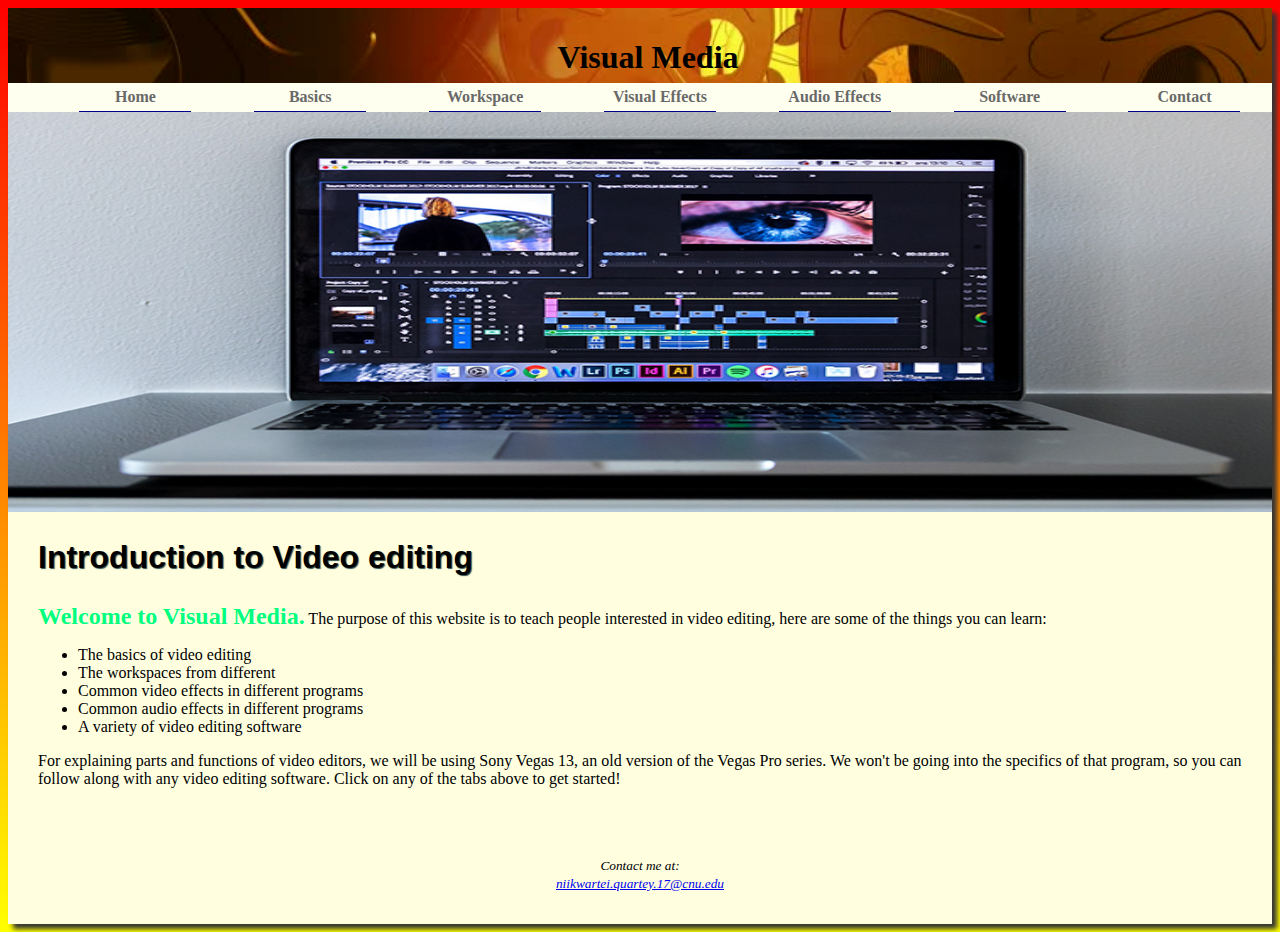
<file: index.html>
<!DOCTYPE html>
<html lang="en">
<head>
<title>Visual Media</title>
<meta charset="utf-8">
<meta name="viewport" content="width=device-width, initial-scale=1.0">
<meta name="description" content="Interested in video editing? Click here to find out more!">
<link href="visualmedia.css" rel="stylesheet">
</head>
<body>

<div id="divider">
<header>
<h1>Visual Media</h1>
</header>

<nav>
	<ul>
		<li><a href="index.html"><b>Home</b></a></li>
		<li><a href="basics.html"><b>Basics</b></a>  </li>
		<li><a href="workspace.html"><b>Workspace</b></a>  </li>
		<li><a href="visualeffects.html"><b>Visual Effects</b></a></li>
		<li><a href="audioeffects.html"><b>Audio Effects</b></a></li>
		<li><a href="software.html"><b>Software</b></a></li>
		<li><a href="contact.html"><b>Contact</b></a></li>
	</ul>
</nav>

<div id="indeximage">

</div>

<main>
<h2>Introduction to Video editing</h2>
<p><span class="show">Welcome to Visual Media.</span> The purpose of this website is to teach people
interested in video editing, here are some of the things you can learn: </p>
<ul>
<li>The basics of video editing</li>
<li>The workspaces from different </li>
<li>Common video effects in different programs</li>
<li>Common audio effects in different programs</li>
<li>A variety of video editing software</li>
</ul>

<p>For explaining parts and functions of video editors, we will be using Sony Vegas 13, an 
old version of the Vegas Pro series. We won't be going into the specifics of that program, so you can follow along with any 
video editing software. Click on any of the tabs above to get started!</p>

</main>

<footer>
<small><i>Contact me at:
<br><a href="niikwartei.quartey.17@cnu.edu">niikwartei.quartey.17@cnu.edu</a>
</i></small>
</footer>
</div>

</body>
</html>
</file>
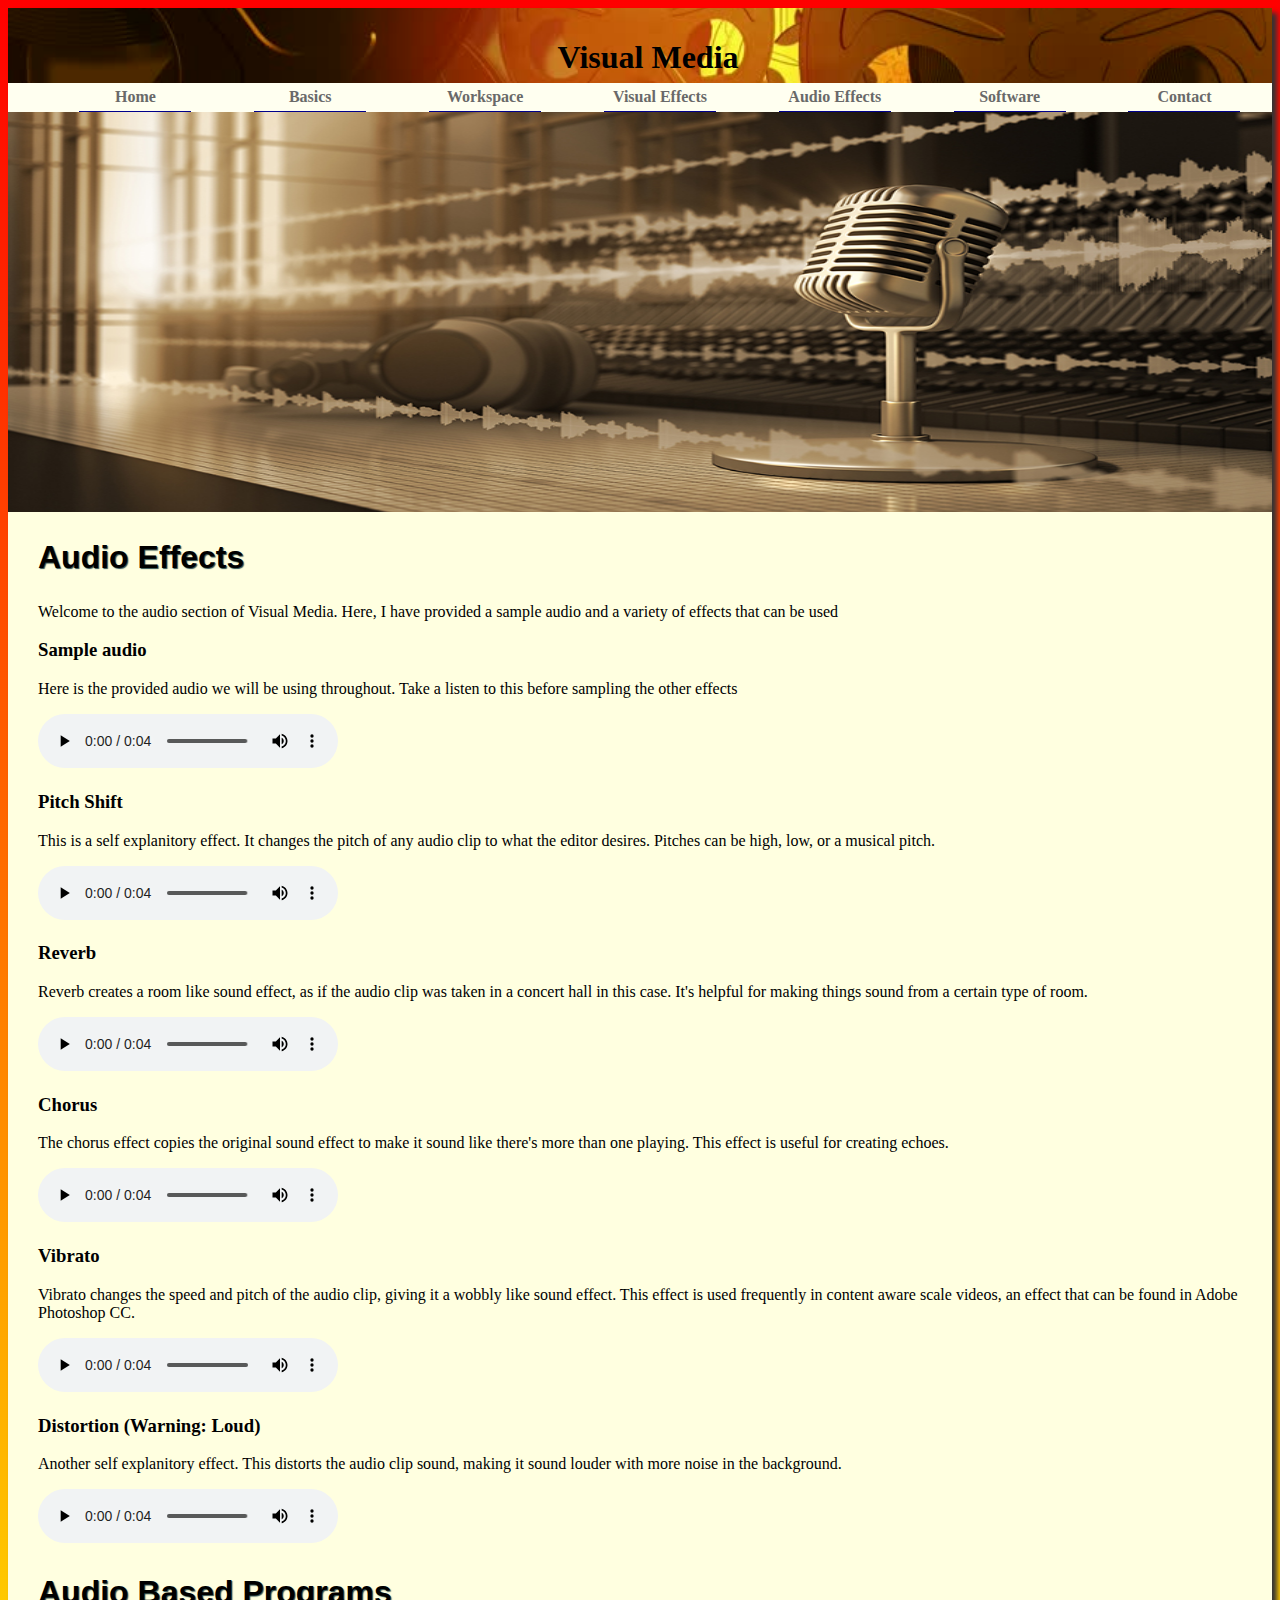
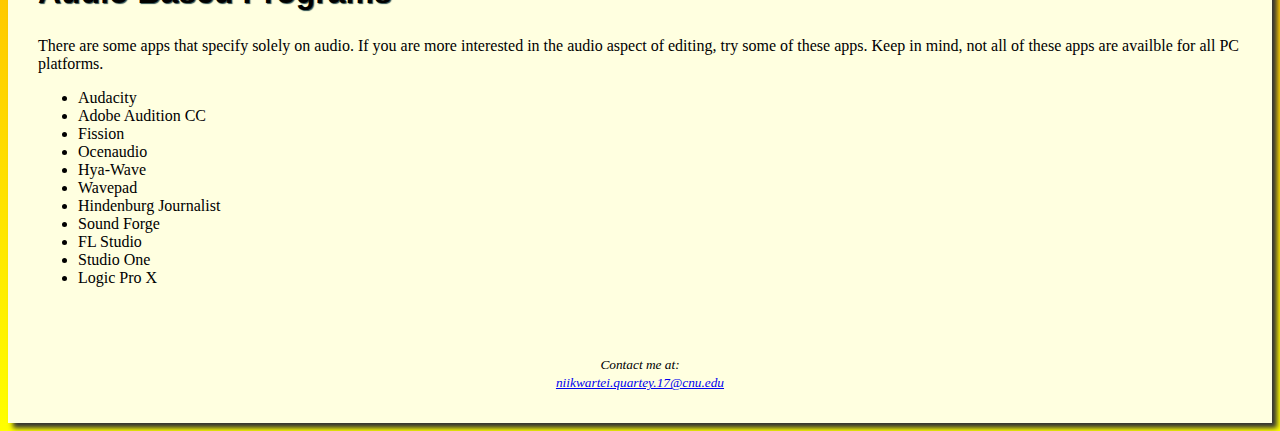
<file: audioeffects.html>
<!DOCTYPE html>
<html lang="en">
<head>
<title>Visual Media</title>
<meta charset="utf-8">
<meta name="viewport" content="width=device-width, initial-scale=1.0">
<link href="visualmedia.css" rel="stylesheet">
</head>
<body>

<div id="divider">
<header>
<h1>Visual Media</h1>
</header>

<nav>
	<ul>
		<li><a href="index.html"><b>Home</b></a></li>
		<li><a href="basics.html"><b>Basics</b></a>  </li>
		<li><a href="workspace.html"><b>Workspace</b></a>  </li>
		<li><a href="visualeffects.html"><b>Visual Effects</b></a></li>
		<li><a href="audioeffects.html"><b>Audio Effects</b></a></li>
		<li><a href="software.html"><b>Software</b></a></li>
		<li><a href="contact.html"><b>Contact</b></a></li>
	</ul>
</nav>

<div id="audioimage">

</div>

<main>
<h2>Audio Effects</h2>
<p>Welcome to the audio section of Visual Media. Here, I have provided a sample audio 
and a variety of effects that can be used</p>
<h3>Sample audio</h3>
<p>Here is the provided audio we will be using throughout. Take a listen to this before 
sampling the other effects</p>

<audio controls>
	<source src="audio/sampleaudio.mp3" type="audio/mp3">
	<source src="audio/sampleaudio.ogg" type="audio/ogg">
</audio>


<h3>Pitch Shift</h3>
<p>This is a self explanitory effect. It changes the pitch of any audio clip to what 
the editor desires. Pitches can be high, low, or a musical pitch.</p>

<audio controls>
	<source src="audio/pitchshift.mp3" type="audio/mp3">
	<source src="audio/pitchshift.ogg" type="audio/ogg">
</audio>


<h3>Reverb</h3>
<p>Reverb creates a room like sound effect, as if the audio clip was taken in a concert hall in this case. 
It's helpful for making things sound from a certain type of room.</p>

<audio controls>
	<source src="audio/reverb.mp3" type="audio/mp3">
	<source src="audio/reverb.ogg" type="audio/ogg">
</audio>


<h3>Chorus</h3>
<p>The chorus effect copies the original sound effect to make it sound like there's more than one playing. 
This effect is useful for creating echoes.</p>

<audio controls>
	<source src="audio/chorus.mp3" type="audio/mp3">
	<source src="audio/chorus.ogg" type="audio/ogg">
</audio>


<h3>Vibrato</h3>
<p>Vibrato changes the speed and pitch of the audio clip, giving it a wobbly like sound effect. 
This effect is used frequently in content aware scale videos, an effect that can be found in 
Adobe Photoshop CC.</p>

<audio controls>
	<source src="audio/vibrato.mp3" type="audio/mp3">
	<source src="audio/vibrato.ogg" type="audio/ogg">
</audio>


<h3>Distortion (Warning: Loud)</h3>
<p>Another self explanitory effect. This distorts the audio clip sound, making it sound louder with 
more noise in the background.</p>

<audio controls>
	<source src="audio/distortion.mp3" type="audio/mp3">
	<source src="audio/distortion.ogg" type="audio/ogg">
</audio>


<h2>Audio Based Programs</h2>
<p>There are some apps that specify solely on audio. If you are more interested in the audio 
aspect of editing, try some of these apps. Keep in mind, not all of these apps are availble for 
all PC platforms.</p>
<ul>
<li>Audacity</li>
<li>Adobe Audition CC</li>
<li>Fission</li>
<li>Ocenaudio</li>
<li>Hya-Wave</li>
<li>Wavepad</li>
<li>Hindenburg Journalist</li>
<li>Sound Forge</li>
<li>FL Studio</li>
<li>Studio One</li>
<li>Logic Pro X</li>
</ul>
</main>

<footer>
<small><i>Contact me at:
<br><a href="niikwartei.quartey.17@cnu.edu">niikwartei.quartey.17@cnu.edu</a>
</i></small>
</footer>
</div>

</body>
</html>
</file>
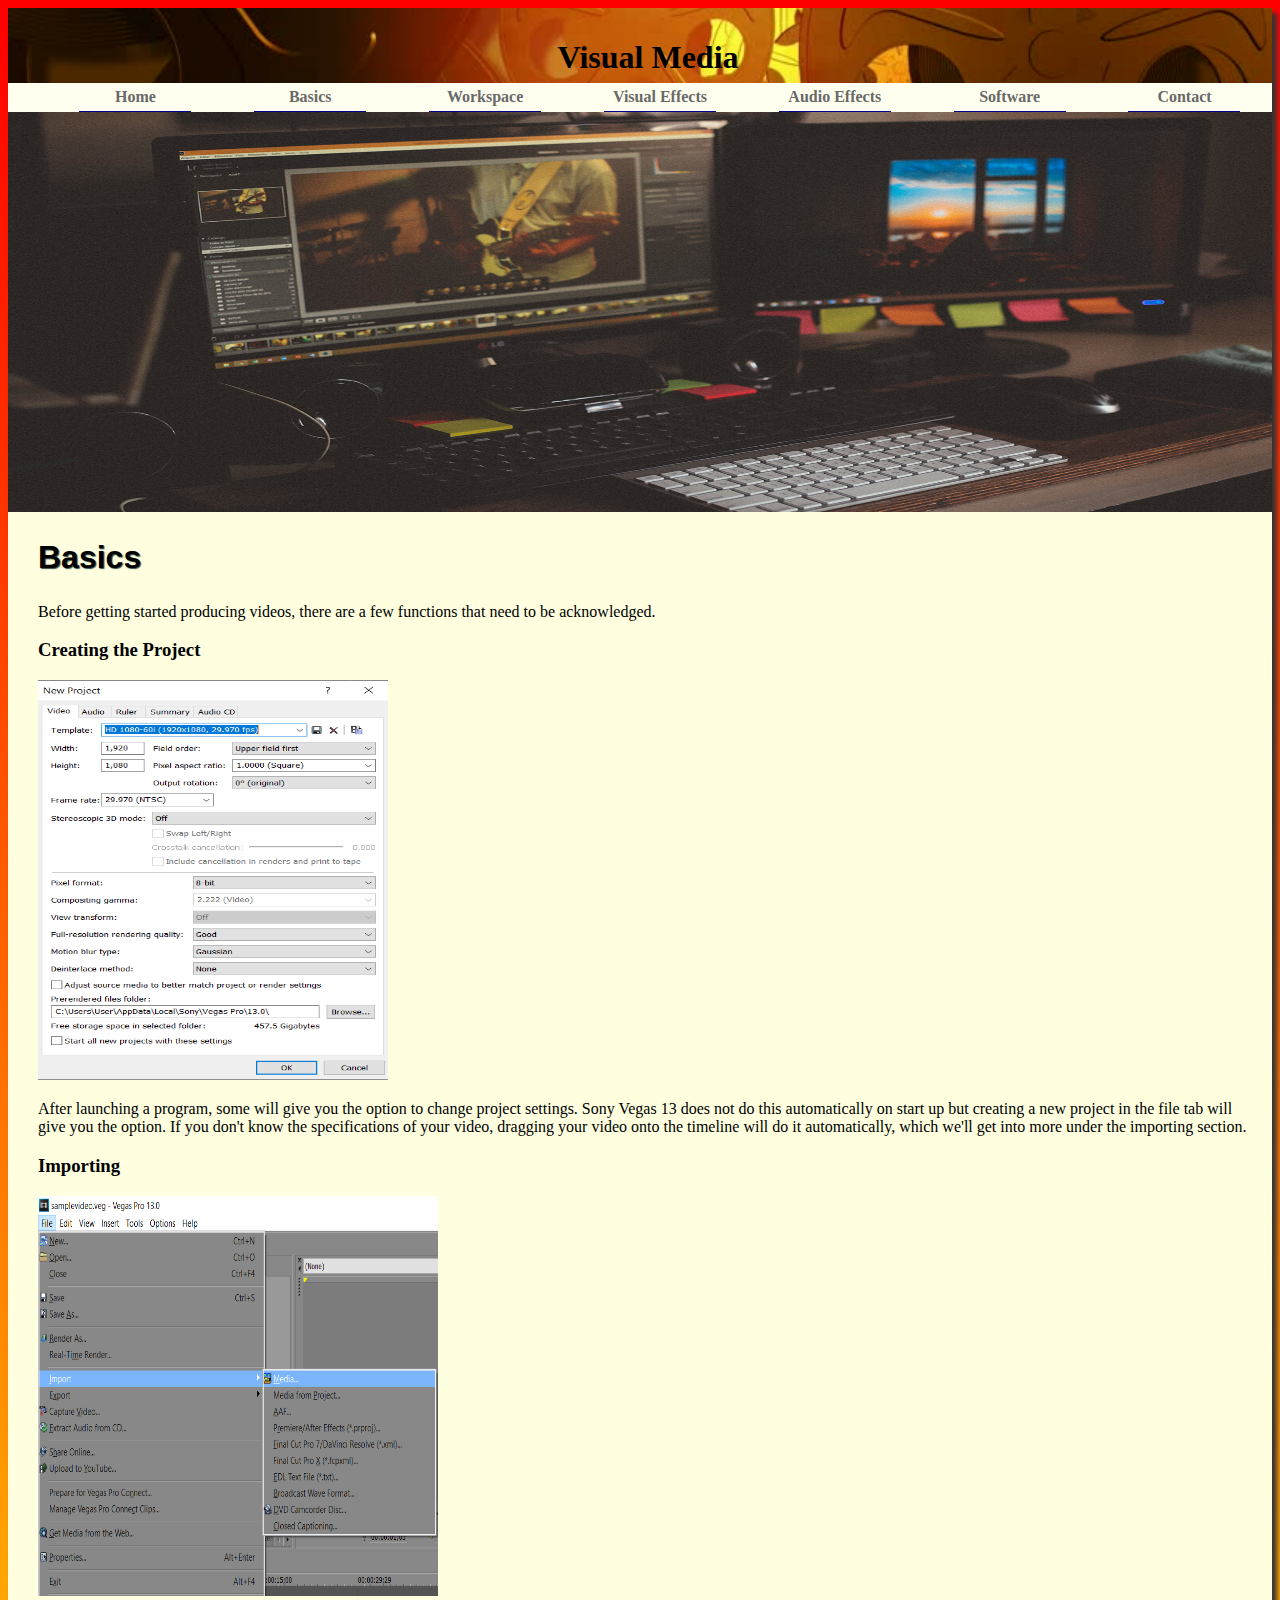
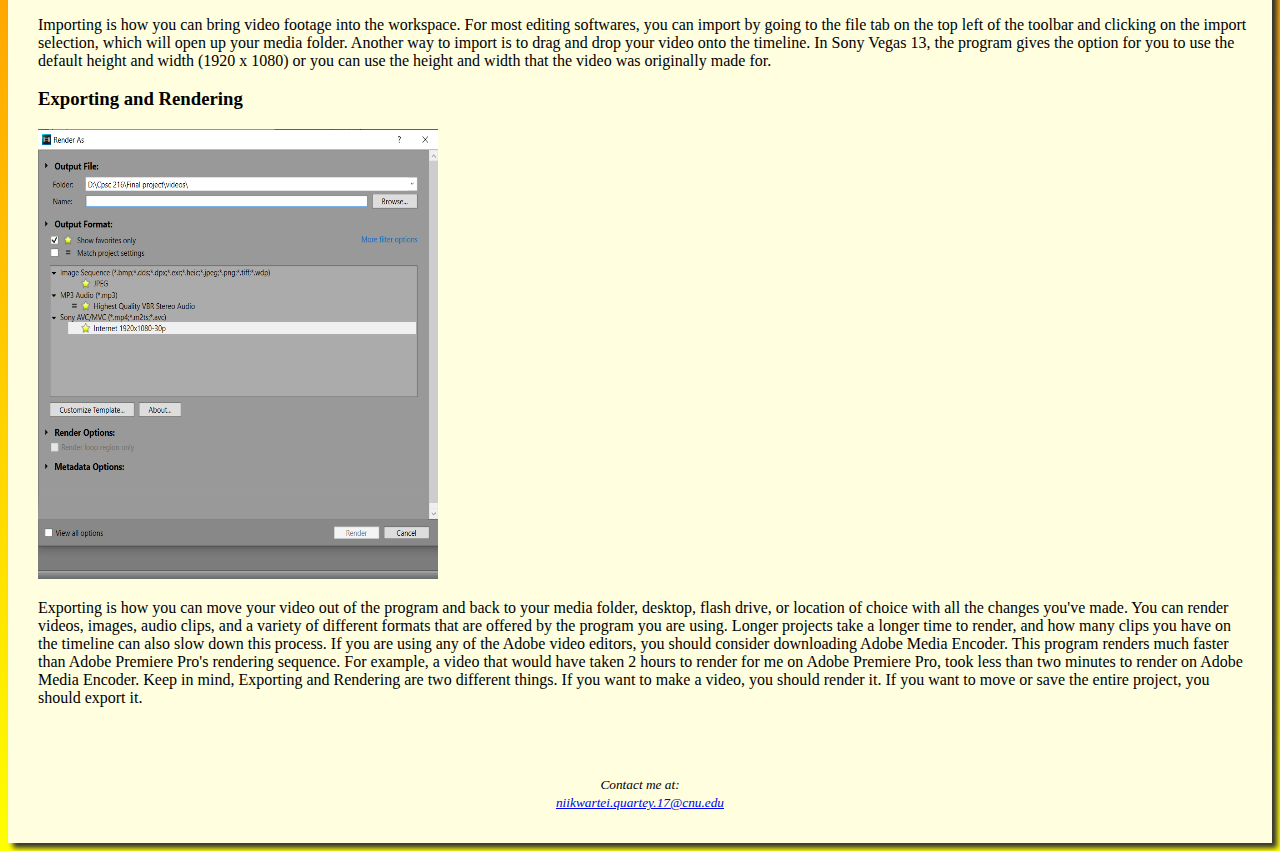
<file: basics.html>
<!DOCTYPE html>
<html lang="en">
<head>
<title>Visual Media</title>
<meta charset="utf-8">
<meta name="viewport" content="width=device-width, initial-scale=1.0">
<link href="visualmedia.css" rel="stylesheet">
</head>
<body>

<div id="divider">
<header>
<h1>Visual Media</h1>
</header>

<nav>
	<ul>
		<li><a href="index.html"><b>Home</b></a></li>
		<li><a href="basics.html"><b>Basics</b></a>  </li>
		<li><a href="workspace.html"><b>Workspace</b></a>  </li>
		<li><a href="visualeffects.html"><b>Visual Effects</b></a></li>
		<li><a href="audioeffects.html"><b>Audio Effects</b></a></li>
		<li><a href="software.html"><b>Software</b></a></li>
		<li><a href="contact.html"><b>Contact</b></a></li>
	</ul>
</nav>

<div id="basicsimage">
</div>

<main>
<h2>Basics</h2>
<p>Before getting started producing videos, there are a few functions that need to be acknowledged.</p>

<h3>Creating the Project</h3> 
<img src="images/newproject.png" alt="vegas" height=400 width=350>
<p>After launching a program, some will give you the option to change project settings. Sony Vegas 13 does not do 
this automatically on start up but creating a new project in the file tab will give you the option. If you don't know the specifications 
of your video, dragging your video onto the timeline will do it automatically, which we'll get into more under the 
importing section.</p>

<h3>Importing</h3>
<img src="images/import.png" alt="vegas" height=400 width=400> 
<p>Importing is how you can bring video footage into the workspace. For most editing softwares, you can import by going 
to the file tab on the top left of the toolbar and clicking on the import selection, which will open up your media folder. Another way 
to import is to drag and drop your video onto the timeline. In Sony Vegas 13, the program gives the option for you to use the default 
height and width (1920 x 1080) or you can use the height and width that the video was originally made for.</p>

<h3>Exporting and Rendering</h3> 
<img src="images/export.png" alt="vegas" height=450 width=400> 
<p>Exporting is how you can move your video out of the program and back to your media folder, desktop, flash drive, or location of 
choice with all the changes you've made. You can render videos, images, audio clips, and a variety of different formats that are offered 
by the program you are using. Longer projects take a longer time to render, and how many clips you have on the timeline can also slow down 
this process. If you are using any of the Adobe video editors, you should consider downloading Adobe Media Encoder. This program renders much faster 
than Adobe Premiere Pro's rendering sequence. For example, a video that would have taken 2 hours to render for me on Adobe Premiere Pro, took less 
than two minutes to render on Adobe Media Encoder. Keep in mind, Exporting and Rendering are two different things. If you want to make a video, you should 
render it. If you want to move or save the entire project, you should export it.</p>

</main>

<footer>
<small><i>Contact me at:
<br><a href="niikwartei.quartey.17@cnu.edu">niikwartei.quartey.17@cnu.edu</a>
</i></small>
</footer>
</div>

</body>
</html>
</file>
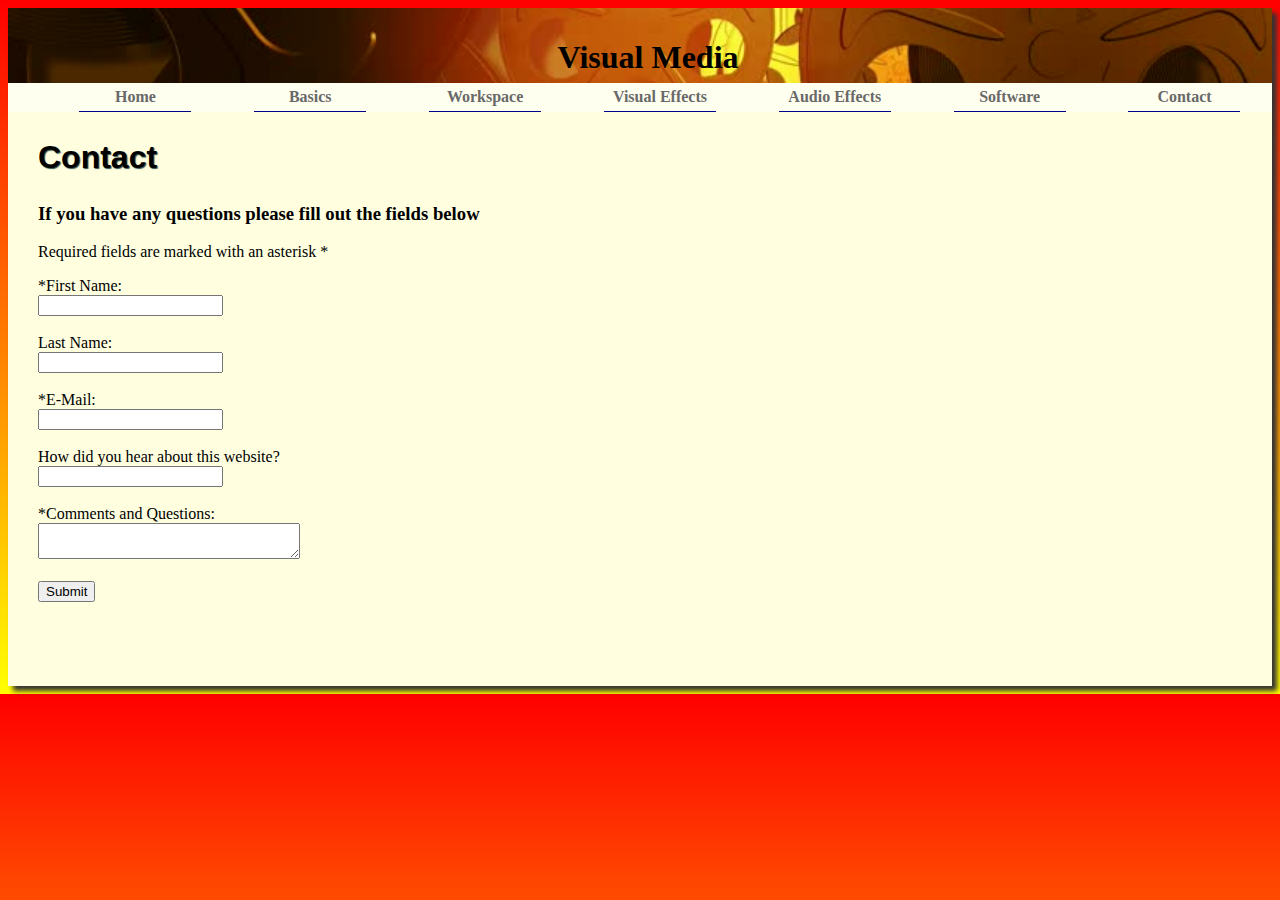
<file: contact.html>
<!DOCTYPE html>
<html lang="en">
<head>
<title>Visual Media :: Contact</title>
<meta charset="utf-8">
<meta name="viewport" content="width=device-width, initial-scale=1.0">
<link href="visualmedia.css" rel="stylesheet">
</head>
<body>

<div id="divider">
<header>
<h1>Visual Media</h1>
</header>

<nav>
	<ul>
		<li><a href="index.html"><b>Home</b></a></li>
		<li><a href="basics.html"><b>Basics</b></a>  </li>
		<li><a href="workspace.html"><b>Workspace</b></a>  </li>
		<li><a href="visualeffects.html"><b>Visual Effects</b></a></li>
		<li><a href="audioeffects.html"><b>Audio Effects</b></a></li>
		<li><a href="software.html"><b>Software</b></a></li>
		<li><a href="contact.html"><b>Contact</b></a></li>
	</ul>
</nav>

<main>
<h2>Contact</h2>
<h3>If you have any questions please fill out the fields below</h3>
<p>Required fields are marked with an asterisk *</p>
<form method="post" action="mailto:niikwartei.quartey.17@cnu.edu">

<label for="FirstName">*First Name:</label><br>
<input type="text" name="FirstName" id="FirstName" required> <br><br>
<label for="LastName">Last Name:</label><br>
<input type="text" name="LastName" id="LastName"><br><br>
<label for="email">*E-Mail:</label><br>
<input type="email" name="Email" id="email" required><br><br>

<label for="website">How did you hear about this website?</label><br>
<input type="text" name="Referral" id="website" list="Referrals">
<datalist id="Referrals">
	<option>Google Search</option>
	<option>Friend or family</option>
	<option>Social Media</option>
	<option>Advertisement</option>
	<option>Email</option>
	<option>Other</option>
</datalist>
<br><br>

<label for="myComments">*Comments and Questions:</label><br>
<textarea name="myComments" id="myComments" rows="2" cols="30" required>
</textarea><br><br>
<input type="submit" value="Submit"> 
</form>

</main>

<footer>

</footer>
</div>

</body>
</html>
</file>
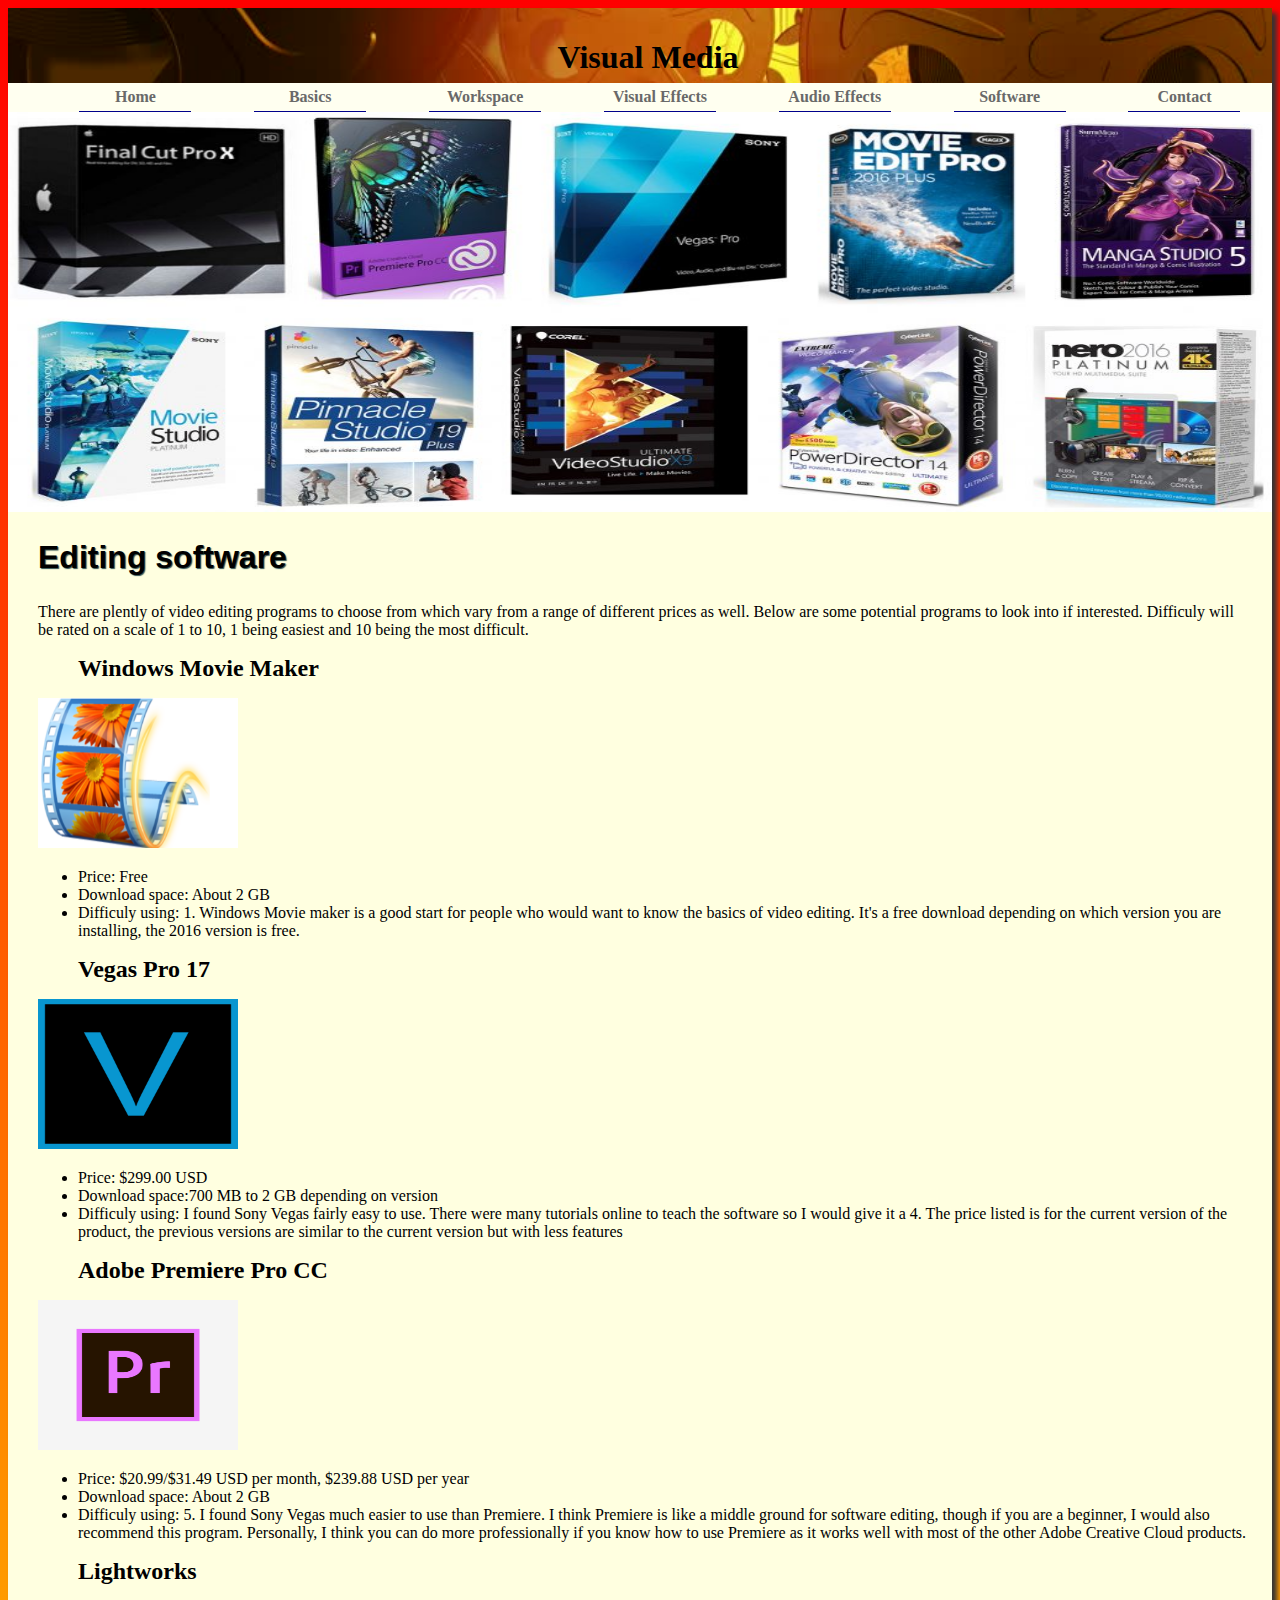
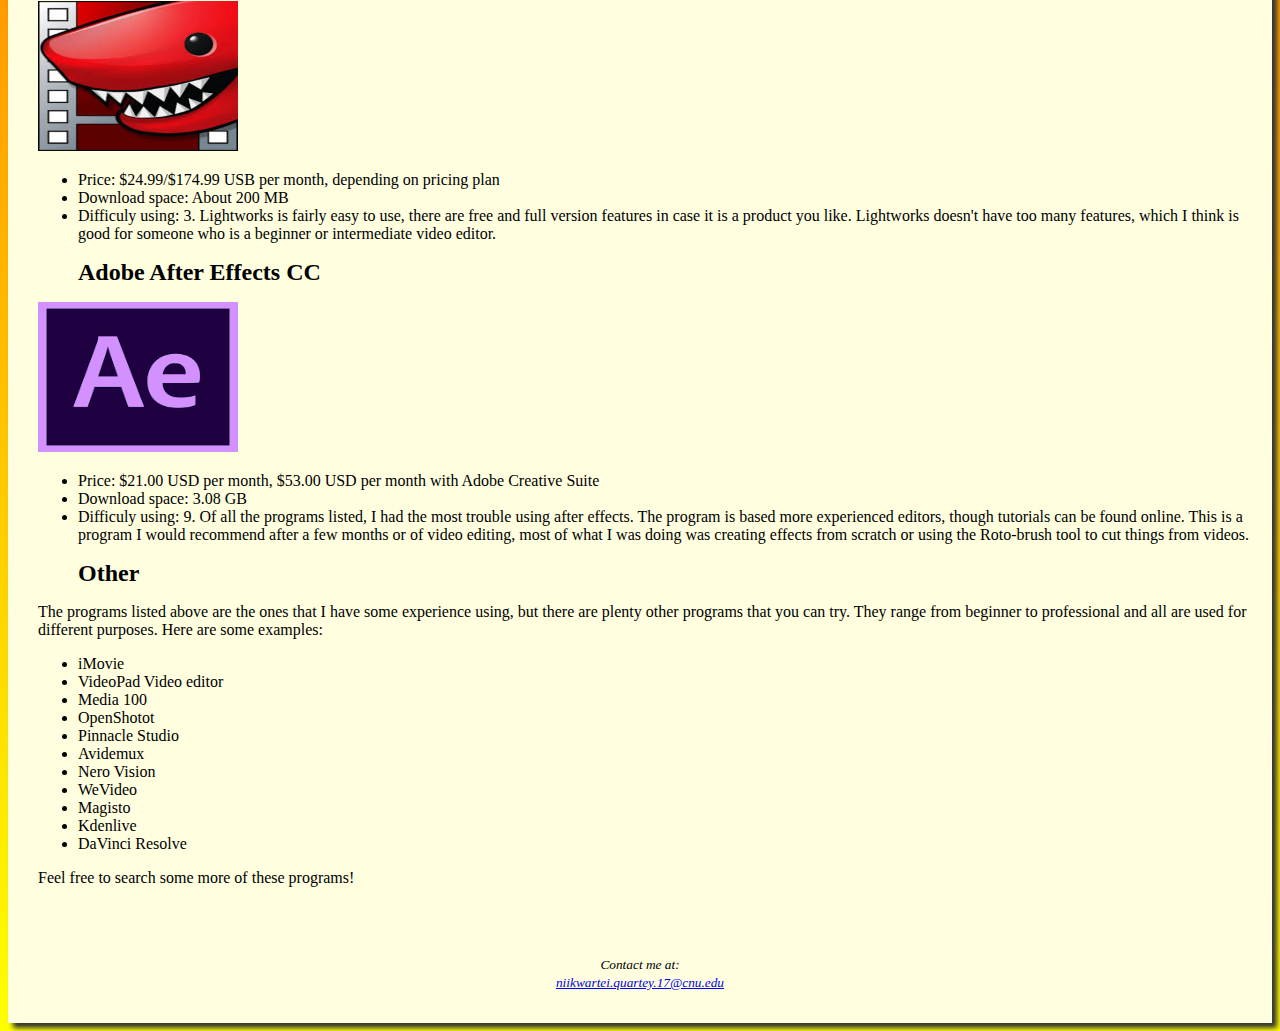
<file: software.html>
<!DOCTYPE html>
<html lang="en">
<head>
<title>Visual Media</title>
<meta charset="utf-8">
<meta name="viewport" content="width=device-width, initial-scale=1.0">
<link href="visualmedia.css" rel="stylesheet">
</head>
<body>

<div id="divider">
<header>
<h1>Visual Media</h1>
</header>

<nav>
	<ul>
		<li><a href="index.html"><b>Home</b></a></li>
		<li><a href="basics.html"><b>Basics</b></a>  </li>
		<li><a href="workspace.html"><b>Workspace</b></a>  </li>
		<li><a href="visualeffects.html"><b>Visual Effects</b></a></li>
		<li><a href="audioeffects.html"><b>Audio Effects</b></a></li>
		<li><a href="software.html"><b>Software</b></a></li>
		<li><a href="contact.html"><b>Contact</b></a></li>
	</ul>
</nav>

<div id="softwareimage">

</div>

<main>
<h2>Editing software</h2>
<p>There are plently of video editing programs to choose from which vary from 
a range of different prices as well. Below are some potential programs to look into
if interested. Difficuly will be rated on a scale of 1 to 10, 1 being easiest and
10 being the most difficult.</p>
<ol>
	<li>Windows Movie Maker</li>
</ol>
<img src="images/windowsmm.png" alt="wmm" height=150 width=200>
<ul>
	<li>Price: Free</li>
	<li>Download space: About 2 GB</li>
	<li>Difficuly using: 1. Windows Movie maker is a good start for people who would 
	want to know the basics of video editing. It's a free download depending on which 
	version you are installing, the 2016 version is free.</li>
</ul>

<ol>
	<li>Vegas Pro 17</li>
</ol>
<img src="images/vegaspro.png" alt="vegas" height=150 width=200>

<ul>
	<li>Price: $299.00 USD</li>
	<li>Download space:700 MB to 2 GB depending on version </li>
	<li>Difficuly using: I found Sony Vegas fairly easy to use. There were many 
	tutorials online to teach the software so I would give it a 4. The price
	listed is for the current version of the product, the previous versions are 
	similar to the current version but with less features</li>
</ul>

<ol>
	<li>Adobe Premiere Pro CC</li>
</ol>
<img src="images/premierepro.jpg" alt="premiere" height=150 width=200>
<ul>
	<li>Price: $20.99/$31.49 USD per month, $239.88 USD per year</li>
	<li>Download space: About 2 GB</li>
	<li>Difficuly using: 5. I found Sony Vegas much easier to use than Premiere. 
	I think Premiere is like a middle ground for software editing, though if you 
	are a beginner, I would also recommend this program. Personally, I think you 
	can do more professionally if you know how to use Premiere as it works well 
	with most of the other Adobe Creative Cloud products.</li>
</ul>

<ol>
	<li>Lightworks</li>
</ol>
<img src="images/lightwork.jpg" alt="lw" height=150 width=200>
<ul>
	<li>Price: $24.99/$174.99 USB per month, depending on pricing plan</li>
	<li>Download space: About 200 MB </li>
	<li>Difficuly using: 3. Lightworks is fairly easy to use, there are free and 
	full version features in case it is a product you like. Lightworks doesn't have 
	too many features, which I think is good for someone who is a beginner or intermediate 
	video editor.</li>
</ul>

<ol>
	<li>Adobe After Effects CC</li>
</ol>
<img src="images/aftereffects.png" alt="ae" height=150 width=200>
<ul>
	<li>Price: $21.00 USD per month, $53.00 USD per month with Adobe Creative Suite</li>
	<li>Download space: 3.08 GB</li>
	<li>Difficuly using: 9. Of all the programs listed, I had the most trouble using 
	after effects. The program is based more experienced editors, though tutorials 
	can be found online. This is a program I would recommend after a few months or of 
	video editing, most of what I was doing was creating effects from scratch or 
	using the Roto-brush tool to cut things from videos.</li>
</ul>

<ol>
	<li>Other</li>
</ol>
<p>The programs listed above are the ones that I have some experience using, but there are plenty 
other programs that you can try. They range from beginner to professional and all are used for different 
purposes. Here are some examples:</p>

<ul>
	<li>iMovie</li>
	<li>VideoPad Video editor</li>
	<li>Media 100</li>
	<li>OpenShotot</li>
	<li>Pinnacle Studio</li>
	<li>Avidemux</li>
	<li>Nero Vision</li>
	<li>WeVideo</li>
	<li>Magisto</li>
	<li>Kdenlive</li>
	<li>DaVinci Resolve</li>
</ul>

<p>Feel free to search some more of these programs!</p>

</main>

<footer>
<small><i>Contact me at:
<br><a href="niikwartei.quartey.17@cnu.edu">niikwartei.quartey.17@cnu.edu</a>
</i></small>
</footer>
</div>

</body>
</html>
</file>
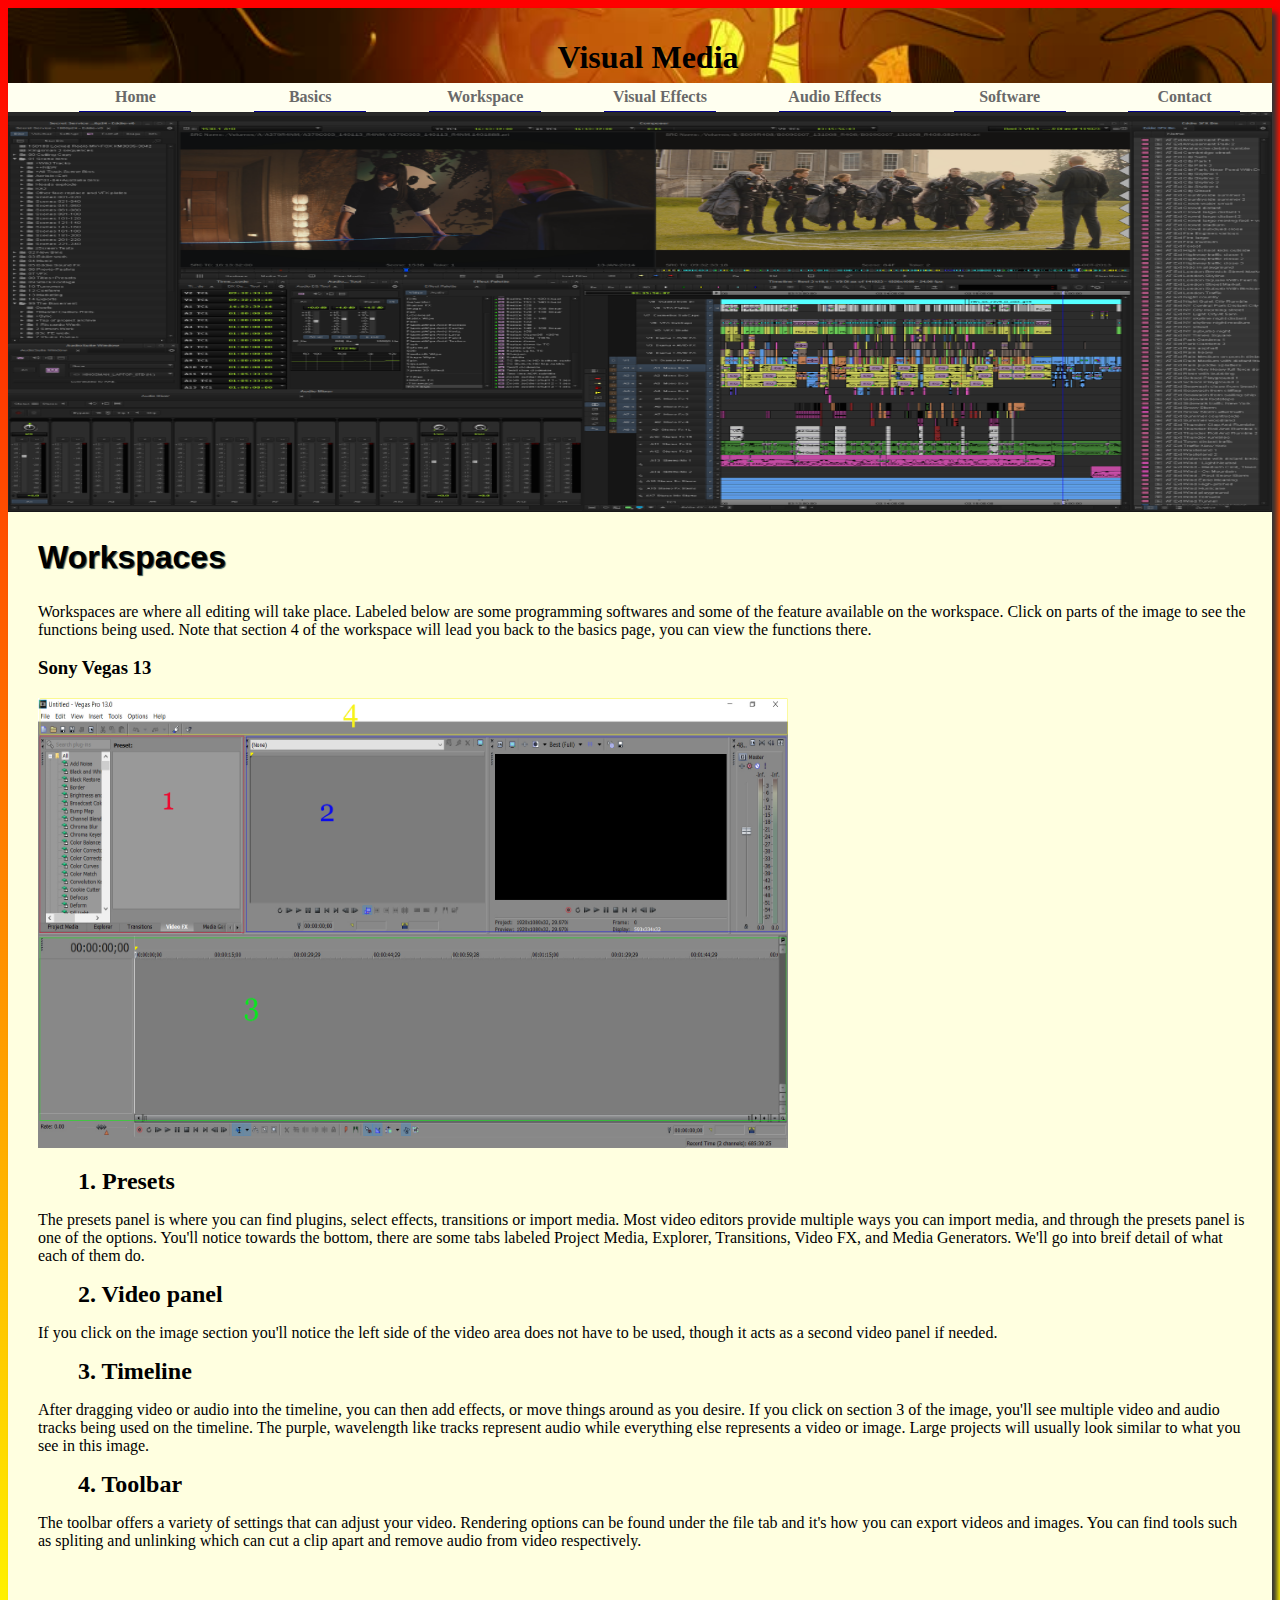
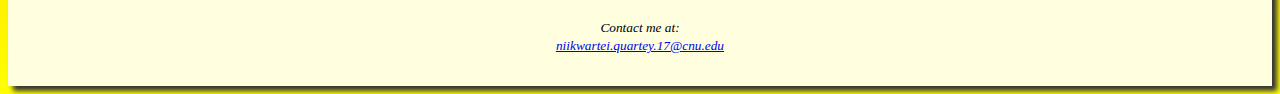
<file: workspace.html>
<!DOCTYPE html>
<html lang="en">
<head>
<title>Visual Media</title>
<meta charset="utf-8">
<meta name="viewport" content="width=device-width, initial-scale=1.0">
<link href="visualmedia.css" rel="stylesheet">
</head>
<body>

<div id="divider">
<header>
<h1>Visual Media</h1>
</header>

<nav>
	<ul>
		<li><a href="index.html"><b>Home</b></a></li>
		<li><a href="basics.html"><b>Basics</b></a></li>
		<li><a href="workspace.html"><b>Workspace</b></a></li>
		<li><a href="visualeffects.html"><b>Visual Effects</b></a></li>
		<li><a href="audioeffects.html"><b>Audio Effects</b></a></li>
		<li><a href="software.html"><b>Software</b></a></li>
		<li><a href="contact.html"><b>Contact</b></a></li>
	</ul>
</nav>

<div id="workspaceimage">
</div>

<main>
<h2>Workspaces</h2>
<p>Workspaces are where all editing will take place. Labeled below are some programming softwares and 
some of the feature available on the workspace. Click on parts of the image to see the functions being used.
Note that section 4 of the workspace will lead you back to the basics page, you can view the functions there.</p>
<h3>Sony Vegas 13</h3>

<img src="images/vegasproworkspace.png" alt="wmm" height=450 width=750 usemap="#workspace">

<map name="workspace" id="workspace">

<area shape="rect" coords="5,40,205,231" href="images/presets.png" alt="plug" title="Plugins">

<area shape="rect" coords="210,40,749,235" href="images/videopanel.png" alt="vidarea" title="Video Area">

<area shape="rect" coords="4,242,749,420" href="images/timeline.png" alt="tline" title="Timeline">

<area shape="rect" coords="1,5,749,35" href="basics.html" alt="tbar" title="Toolbar">

</map>

<ol>
<li>1. Presets</li>
</ol>
<p>The presets panel is where you can find plugins, select effects, transitions or import media. Most video editors provide 
multiple ways you can import media, and through the presets panel is one of the options. 
You'll notice towards the bottom, there are some tabs labeled Project Media, Explorer, Transitions, Video FX, and Media 
Generators. We'll go into breif detail of what each of them do.</p>

<ol>
<li>2. Video panel</li>
</ol>
<p>If you click on the image section you'll notice the left side of the video area does not
 have to be used, though it acts as a second video panel if needed.</p>

<ol>
<li>3. Timeline</li>
</ol>
<p>After dragging video or audio into the timeline, you can then add effects, or move things around 
as you desire. If you click on section 3 of the image, you'll see multiple video and audio tracks being 
used on the timeline. The purple, wavelength like tracks represent audio while everything else 
represents a video or image. Large projects will usually look similar to what you see in this image.</p>

<ol>
<li>4. Toolbar</li>
</ol>
<p>The toolbar offers a variety of settings that can adjust your video. Rendering options can be found 
under the file tab and it's how you can export videos and images. You can find tools such as spliting and 
unlinking which can cut a clip apart and remove audio from video respectively.</p>


</main>

<footer>
<small><i>Contact me at:
<br><a href="niikwartei.quartey.17@cnu.edu">niikwartei.quartey.17@cnu.edu</a>
</i></small>
</footer>
</div>

</body>
</html>
</file>
<file: visualmedia.css>
* { box-sizing: border-box; }
body	{background: linear-gradient(#FF0000, #FFFF00);}
		
header	{background-image:url(images/film.jpg);
		background-position:left;
		background-repeat:no-repeat;
		background-size: 100%;
		text-indent:1em;
		height:75px;
		text-align:center;
		padding-top:10px;
		}
		
nav		{font-weight: bold;
		text-align:center;
		font-size: 100%;
		margin-top: 0;
		background-color:#FFFFF0;}
		
nav ul {list-style-type: none;
		margin: 0;}
	   
nav li	{border-bottom:1px solid #00008B;}

nav a	{text-decoration:none;}
nav a:link	{color:#696969;}
nav a:visited	{color:#0000CD;}
nav a:hover		{color:#FFD700;}

h2 { color: #1976D2; 
     font-family: Arial, sans-serif, Verdana;
     text-shadow: 1px 1px 1px #2F4F4F;	 }


main { padding: 1px 20px 20px 20px;
      display: block;
	  background-color: #FFFFE0;
	  padding-left: 30px;
	  margin:auto;

}

ol		{list-style-type:none;
		font-weight:bold;}
		
ol li	{font-size:150%;}

h2		{color:#000000;
		font-size:200%;}

footer { font-size: 100%;
       font-style: italic;
	   text-align: center;
	   background-color: #FFFFE0;
	   font-family: Georgia, "Times New Roman", serif; 
	   padding: 2em;}

#divider	{margin-left:auto;
			margin-right:auto;
			width:100%;
			background-color:#FFFFFF;
			box-shadow:5px 5px 5px #333333;
			}
			
#indeximage {height: 400px;
            background-image: url(images/laptop.jpg);
			background-repeat: no-repeat;
			background-size: 100% 100%; }
#softwareimage	{height: 400px;
            background-image: url(images/editingSoftwares.jpg);
			background-repeat: no-repeat;
			background-size: 100% 100%; }
#workspaceimage	{height: 400px;
            background-image: url(images/workspace.png);
			background-repeat: no-repeat;
			background-size: 100% 100%;}
#audioimage	{height: 400px;
            background-image: url(images/audioimage.jpg);
			background-repeat: no-repeat;
			background-size: 100% 100%;}
#videoimage	{height: 400px;
            background-image: url(images/videoimage.jpg);
			background-repeat: no-repeat;
			background-size: 100% 100%;}
#basicsimage	{height: 400px;
            background-image: url(images/basicsimage.jpg);
			background-repeat: no-repeat;
			background-size: 100% 100%;}
.show { color: #00FF7F;
          font-weight: bold;
		font-size:150%;
		font-family:Georgia, serif, Didot;}
		

		
@media (min-width: 640px) {
	nav li {display: inline-block;
			width:7em;
			padding: 0.3em;
			}
	nav ul 	{display:flex;
		flex-wrap:nowrap;
		flex-direction:row;
		justify-content:space-around;
		}
	
}

@media (min-width:1024px) 
{
	
nav		{text-align:center;}
		

}
</file>
